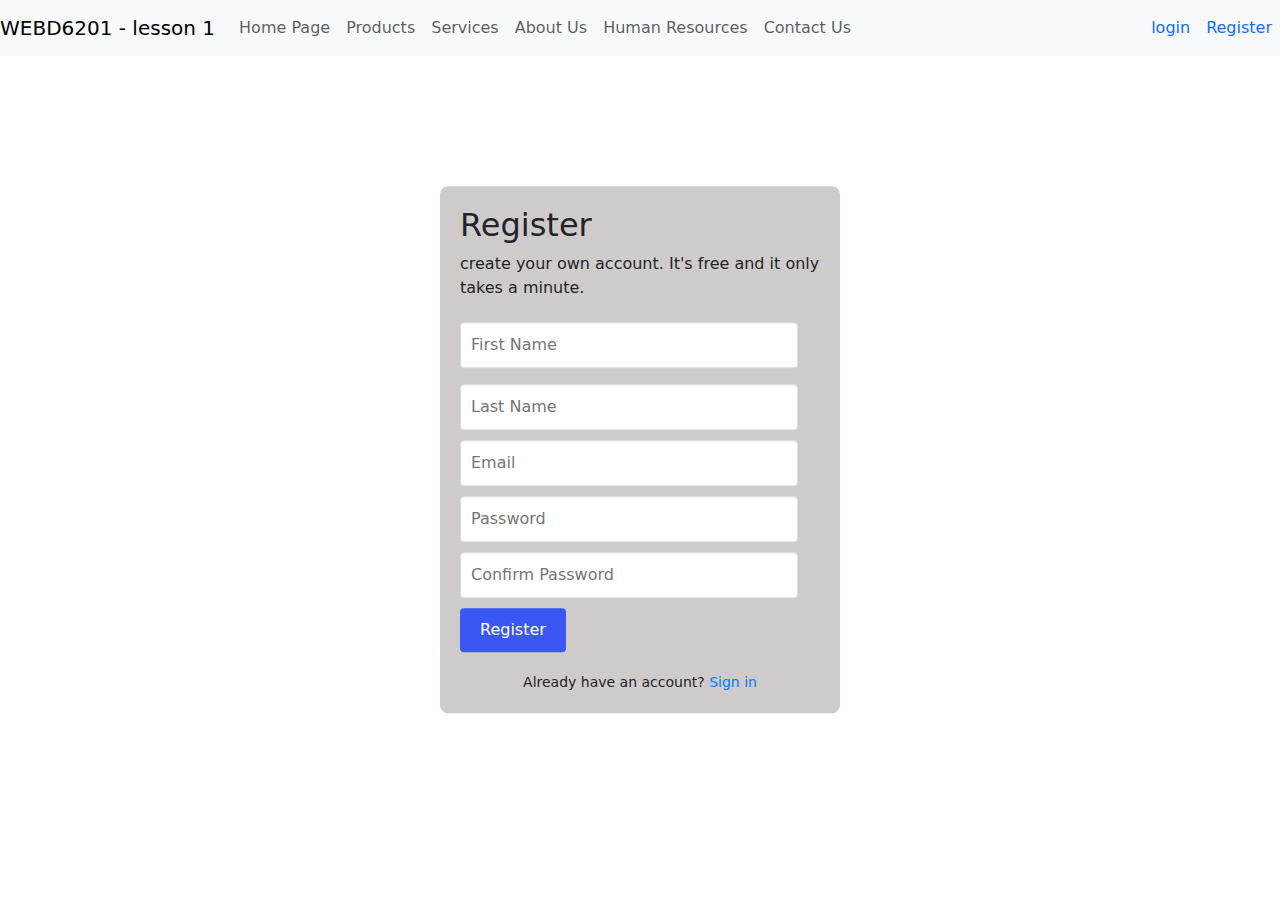
<file: Lab-2/register.html>
<!DOCTYPE html>
<html lang="en">
<head>
    <meta charset="UTF-8">
    <meta name="viewport" content="width=device-width, initial-scale=1.0">
    <script defer src="./scripts/app.js"></script>
    <script src="./node_modules/bootstrap/dist/js/bootstrap.min.js"></script>
    <link rel="stylesheet" href="./style/style.css"/>
    <link rel="stylesheet" href="./node_modules/bootstrap/dist/css/bootstrap.min.css"/>
    <link rel="stylesheet" href="./node_modules/font-awesome/css/font-awesome.min.css"/>
    <title>LAB 1</title>
</head>
<body>
    <!--navbar-->
    <nav class="navbar navbar-expand-lg navbar-light bg-light">
        <a class="navbar-brand" href="#">WEBD6201 - lesson 1</a>
        <button class="navbar-toggler" type="button" data-toggle="collapse" data-target="#navbarNav" aria-controls="navbarNav" aria-expanded="false" aria-label="Toggle navigation">
          <span class="navbar-toggler-icon"></span>
        </button>
        <div class="collapse navbar-collapse" id="navbarNav">
          <ul class="navbar-nav">
            <li class="nav-item active">
              <a class="nav-link" href="./index.html">Home Page <span class="sr-only">(current)</span></a>
            </li>
            <li class="nav-item">
              <a class="nav-link" href="./product.html">Products</a>
            </li>
            <li class="nav-item">
              <a class="nav-link" href="./services.html">Services</a>
            </li>
            <li class="nav-item">
              <a class="nav-link" href="./about.html">About Us</a>
            </li>
            <li class="nav-item">
              <a class="nav-link" href="./human-resources.html">Human Resources</a>
            </li>
            <li class="nav-item">
                <a class="nav-link" href="./contact.html">Contact Us</a>
              </li>
            </ul>
            
        </div>
        <ul class="navbar-nav ml-auto">
            <li class="nav-item">
                <a class="nav-link text-primary" href="./login.html">login</a>
                </li>
                <li class="nav-item">
                    <a class="nav-link text-primary" href="./register.html">Register</a>
                </li>
            </ul>
      </nav>

      <!--the content of the regiteration page username, password, email, password, confirm-pass as well as small message with link to signin page-->
      <div id="container">
        <form id="registerForm">
          <h2>Register</h2>
          <p>create your own account. It's free and it only takes a minute.</p>
          <input type="text" id="fName" placeholder="First Name" name="fName" required>
          <input type="text" id="lName" placeholder="Last Name" name="lName" required>
          <input type="email" id="email" placeholder="Email" name="email" required>
          <input type="password" id="password" placeholder="Password" name="password" required>  
          <input type="password" id="cpassword" placeholder="Confirm Password" name="cpassword" required>
          <button type="submit" id="registerButton">Register</button>
        </form>
        <div class="small-message">
            Already have an account? <a href="login.html">Sign in</a>
        </div>
      </div>
      

    <div id="footer-container"></div>

</body>
</html>
</file>
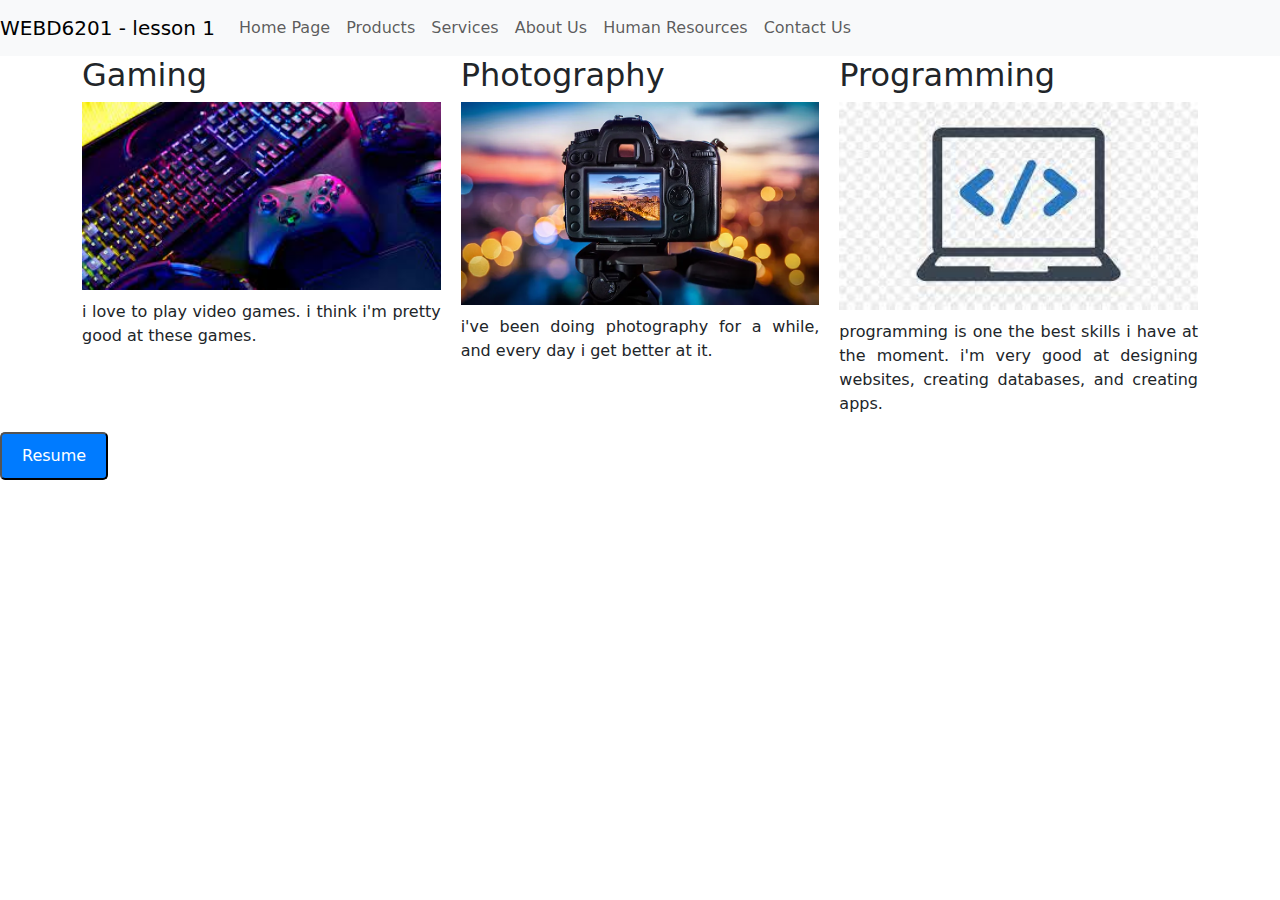
<file: Lab-2/services.html>
<!DOCTYPE html>
<html lang="en">
<head>
    <meta charset="UTF-8">
    <meta name="viewport" content="width=device-width, initial-scale=1.0">
    <script defer src="./scripts/app.js"></script>
    <script src="./node_modules/bootstrap/dist/js/bootstrap.min.js"></script>
    <link rel="stylesheet" href="./style/style.css"/>
    <link rel="stylesheet" href="./node_modules/bootstrap/dist/css/bootstrap.min.css"/>
    <link rel="stylesheet" href="./node_modules/font-awesome/css/font-awesome.min.css"/>
    <link rel="stylesheet" type="text/css" href="https://fonts.googleapis.com/css?family=Roboto:300,400,500,700|Roboto+Slab:400,700|Material+Icons">
    <title>Product Page</title>
</head>
<body>
    <!--navbar-->
    <nav class="navbar navbar-expand-lg navbar-light bg-light">
        <a class="navbar-brand" href="#">WEBD6201 - lesson 1</a>
        <button class="navbar-toggler" type="button" data-toggle="collapse" data-target="#navbarNav" aria-controls="navbarNav" aria-expanded="false" aria-label="Toggle navigation">
          <span class="navbar-toggler-icon"></span>
        </button>
        <div class="collapse navbar-collapse" id="navbarNav">
          <ul class="navbar-nav">
            <li class="nav-item active">
              <a class="nav-link" href="./index.html">Home Page <span class="sr-only">(current)</span></a>
            </li>
            <li class="nav-item">
              <a class="nav-link" href="./product.html">Products</a>
            </li>
            <li class="nav-item">
              <a class="nav-link" href="./services.html">Services</a>
            </li>
            <li class="nav-item">
              <a class="nav-link" href="./about.html">About Us</a>
            </li>
            <li class="nav-item">
              <a class="nav-link" href="./human-resources.html">Human Resources</a>
            </li>
            <li class="nav-item">
                <a class="nav-link" href="./contact.html">Contact Us</a>
              </li>
          </ul>
        </div>
      </nav>
      <!--product 1 TV-show -->

      <div class="container">
        <div class="item">
            <h2>Gaming</h2>
            <img class="gaming" src="./images/gaming.jpeg" alt="Gaming">
            <p>i love to play video games. i think i'm pretty good at these games.</p>
        </div>
        <div class="item">
          <h2>Photography</h2>
            <img class="photo" src="./images/photo.webp" alt="Photography">
            <p>i've been doing photography for a while, and every day i get better at it.</p>
        </div>
        <div class="item">
            <h2>Programming</h2>
            <img class="prog" src="./images/prog.jpeg" alt="Programming">
            <p>programming is one the best skills i have at the moment. i'm very good at designing websites, creating databases, and creating apps.</p>
        </div>
    </div>
      
      <button type="button" class="pdf">Resume</button>
  
</body>
</html>
</file>
<file: Lab-2/style/style.css>
/*styling for the index or home page*/
body, html {
    height: 100%;
    margin: 0;
}

.background-image {
    background-image: url('https://img.freepik.com/free-photo/painting-mountain-lake-with-mountain-background_188544-9126.jpg');
    height: 100%; 
    background-position: center;
    background-repeat: no-repeat;
    background-size: cover;
    position: relative;
}

.welcome-message {
    text-align: center;
    position: absolute;
    top: 50%;
    left: 50%;
    color: black;
}

.welcome-message h1 {
    color: black;
    font-size: 50px;
    font-style: unset;
}

/*styling for the product page
 refrence: https://bootsnipp.com/snippets/z8kz9 */

h3{
    font-weight: 300!important;
    font-size: 25px !important;
}

h4{
    font-size: 18px !important;
    font-weight: 300 !important;
}


footer{
    margin-top:100px;
    color: #555;
    background: #fff;
    padding: 25px;
    font-weight: 300;
}

.card.card-carousel {
    border: 0;
    margin-bottom: 30px;
    margin-top: 30px;
    border-radius: 6px ;
    color: rgba(0,0,0,.87);
    background: #fff;
    width: 100%;
    box-shadow: 0 2px 2px 0 rgba(0,0,0,.14), 0 3px 1px -2px rgba(0,0,0,.2), 0 1px 5px 0 rgba(0,0,0,.12);
}

.card.card-carousel img{
    border-radius: 6px;
}

.carousel-indicators {
    position: absolute;
    right: 0;
    bottom: 10px;
    left: 0;
    z-index: 15;
    display: flex;
    justify-content: center;
    padding-left: 0;
    margin-right: 15%;
    margin-left: 15%;
    list-style: none;
}

.carousel .carousel-indicators {
    bottom: 5px;
}

.carousel .carousel-indicators li {
    display: inline-block;
    width: 10px;
    height: 10px;
    text-indent: -999px;
    cursor: pointer;
    border: 1px solid #fff;
    border-radius: 10px;
    background: #fff;
    box-shadow: 0 2px 2px 0 rgba(0,0,0,.14), 0 3px 1px -2px rgba(0,0,0,.12), 0 1px 5px 0 rgba(0,0,0,.2);
    border-radius: 2px;
}

.carousel .carousel-indicators .active{
    margin: 11px 10px; 
} 

.carousel .carousel-indicators li {
    margin: 11px 10px;
}

.carousel .carousel-indicators .active {
    margin-top: 10px;
    transform: scale(1.5);
    box-shadow: 0 4px 5px 0 rgba(0,0,0,.14), 0 1px 10px 0 rgba(0,0,0,.12), 0 2px 4px -1px rgba(0,0,0,.2);
}

.carousel-inner {
    position: relative;
    width: 100%;
    overflow: hidden;
}

.carousel-item {
    position: relative;
    display: none;
    align-items: center;
    width: 100% !important;
    transition: transform .6s ease;
    backface-visibility: hidden;
    perspective: 1000px;
}

.carousel-item.active {
    display: block;
}

.carousel .carousel-caption {
    padding-bottom: 45px;
}

.carousel .carousel-caption .material-icons {
    position: relative;
    top: 5px;
}

.carousel .carousel-control-next .material-icons{
    z-index: 5;
    display: inline-block;
    font-size: 50px;
    position: absolute;
    top: 0;
    left: 0;
    right: 0;
    bottom: 0;
    height: 50px;
    margin: auto;
}

.carousel .carousel-control-prev .material-icons {
    z-index: 5;
    display: inline-block;
    font-size: 50px;
    position: absolute;
    top: 0;
    left: 0;
    right: 0;
    bottom: 0;
    height: 50px;
    margin: auto;
}


/*styling for the service page*/
.container {
    display: flex;
    justify-content: center;
    align-items: flex-start; 
    gap: 20px; 
}

.item {
    flex: 1; 
    max-width: 33%; 
}

.item img {
    width: 100%; 
    height: auto; 
    display: block; 
    object-fit: cover; 
}

.item p {
    margin-top: 10px; 
    text-align: justify; 
}

.pdf {
    padding: 10px 20px; 
    font-size: 16px; 
    color: white; 
    background-color: #007BFF; 
    border-radius: 5px; 
    cursor: pointer; 
    transition: background-color 0.3s; 
}


 /*styling for the contact us page 
 refrence: https://www.w3schools.com/howto/howto_css_contact_form.asp */
 input[type=text], select, textarea {
    width: 100%; 
    padding: 12px;  
    border: 1px solid #ccc; 
    border-radius: 4px; 
    box-sizing: border-box; 
    margin-top: 6px; 
    margin-bottom: 16px; 
    resize: vertical 
  }
  
  
  input[type=submit] {
    background-color: #04AA6D;
    color: white;
    padding: 12px 20px;
    border: none;
    border-radius: 4px;
    cursor: pointer;
  }
  
  
  input[type=submit]:hover {
    background-color: #45a049;
  }
  
  
  .containerr {
    border-radius: 5px;
    background-color: #f2f2f2;
    padding: 20px;
  } 


  /*footer styling*/
  .site-footer {
    background-color: #f4f4f4;
    padding: 20px 0;
    text-align: center;
}

.footer-content p {
    margin: 0;
    padding: 5px;
    font-size: 14px;
    color: #333;
}

.footer-content a {
    color: #007bff;
    text-decoration: none;
}

.footer-content a:hover {
    text-decoration: underline;
}

/*login styling*/
#container {
    background-color: #cfcbcb;
    padding: 20px;
    border-radius: 8px;
    max-width: 400px;
    position: absolute; 
    top: 50%; 
    left: 50%; 
    transform: translate(-50%, -50%);
}

#loginForm input[type="text"],
#loginForm input[type="password"] {
    margin-bottom: 10px;
    padding: 10px;
    border: 1px solid #ddd;
    border-radius: 4px;
    width: calc(100% - 22px);
}

#loginButton{
    padding: 10px 20px;
    background-color: #3b57f3;
    color: white;
    border: none;
    border-radius: 4px;
    cursor: pointer;
}

#loginButton input[type="submit"]:hover {
    background-color: #333333;
}


/*Registration styling*/
#registerForm input[type="text"],
#registerForm input[type="password"],
#registerForm input[type="email"] {
    margin-bottom: 10px;
    padding: 10px;
    border: 1px solid #ddd;
    border-radius: 4px;
    width: calc(100% - 22px);
}

#registerButton{
    padding: 10px 20px;
    background-color: #3b57f3;
    color: white;
    border: none;
    border-radius: 4px;
    cursor: pointer;
}

#registerButton input[type="submit"]:hover {
    background-color: #333333;
}

/*message at the bottom for sigin and register pages*/

.small-message {
    text-align: center;
    margin-top: 20px; 
    font-size: 14px; 
}

.small-message a {
    color: #007bff; 
    text-decoration: none; 
}

.small-message a:hover {
    text-decoration: underline;
}
</file>
